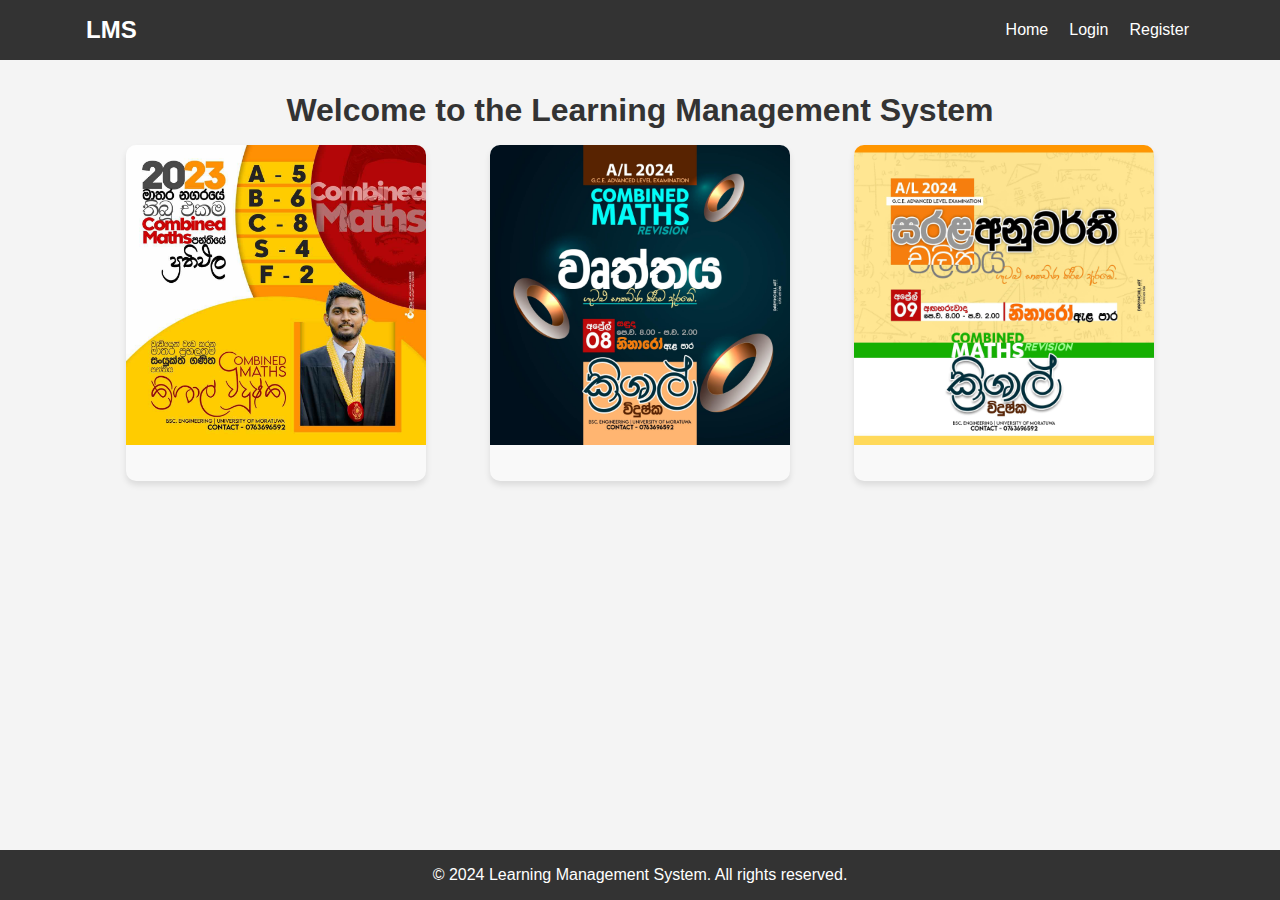
<file: index.html>
<!DOCTYPE html>
<html lang="en">
<head>
    <meta charset="UTF-8">
    <meta name="viewport" content="width=device-width, initial-scale=1.0">
    <title>Learning Management System</title>
    <link rel="stylesheet" href="styles/index.css">
</head>
<body>
    <header>
        <nav>
            <div class="logo">LMS</div>
            <ul class="nav-links">
                <li><a href="index.html">Home</a></li>
                <li><a href='login.html'>Login</a></li>
                <li><a href='register.html'>Register</a></li>
            </ul>
            
        </nav>
    </header>

    <section class="main-content">
        <h1>Welcome to the Learning Management System</h1>
        

        <div class="card-container">
            <div class="card">
                <img src="images/news1.jpg" alt="News 1">
                <div class="card-content">
                </div>
            </div>
            <div class="card">
                <img src="images/update1.jpg" alt="Update 1">
                <div class="card-content">
                </div>
            </div>
            <div class="card">
                <img src="images/event1.jpg" alt="Event 1">
                <div class="card-content">
                </div>
            </div>
        </div>
    </section>

    <footer>
        <p>&copy; 2024 Learning Management System. All rights reserved.</p>
    </footer>
</body>
</html>
</file>
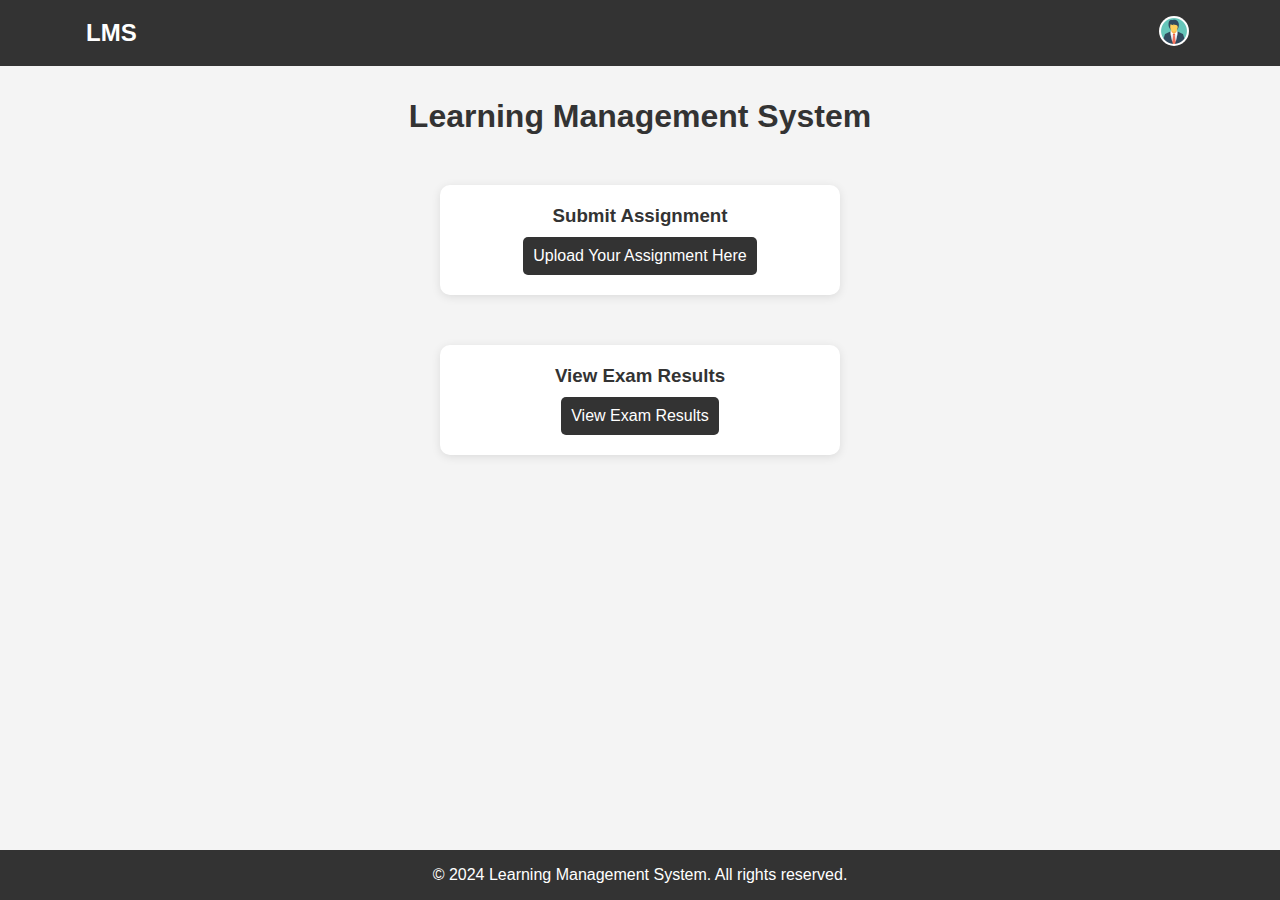
<file: assignments.html>
<!DOCTYPE html>
<html lang="en">
<head>
    <meta charset="UTF-8">
    <meta name="viewport" content="width=device-width, initial-scale=1.0">
    <title>Learning Management System</title>
    <link rel="stylesheet" href="styles/page.css">
</head>
<body>
    <header>
        <nav>
            <div class="logo">LMS</div>
            <ul class="nav-links">
                <li class="user-info">
                    <img src="user-photo.jpg" alt="User Photo">
                    <div class="dropdown-content">
                        <a href="profile.html">Profile</a>
                        <a href="index_user.html">Home</a>
                        <a href="index.html">Sign Out</a>
                    </div>
                </li>
            </ul>
        </nav>
    </header>

    <section class="main-content">
        <h1>Learning Management System</h1>
        <div class="container">
            <h3>Submit Assignment</h3>
            <a href="https://dms.uom.lk/s/NxQWfYt4pyXk35X">
                <button type="button">Upload Your Assignment Here</button>
            </a>
        </div>
        <div class="container">
            <h3>View Exam Results</h3>
            <button type="button" id="viewResultsButton">View Exam Results</button>
        </div>
    </section>

    <footer>
        <p>&copy; 2024 Learning Management System. All rights reserved.</p>
    </footer>

    <script>
        // JavaScript to handle the "View Results" button click event
        document.getElementById('viewResultsButton').addEventListener('click', function() {
            window.location.href = 'results.html'; // Redirect to the exam results page
        });
    </script>
</body>
</html>
</file>
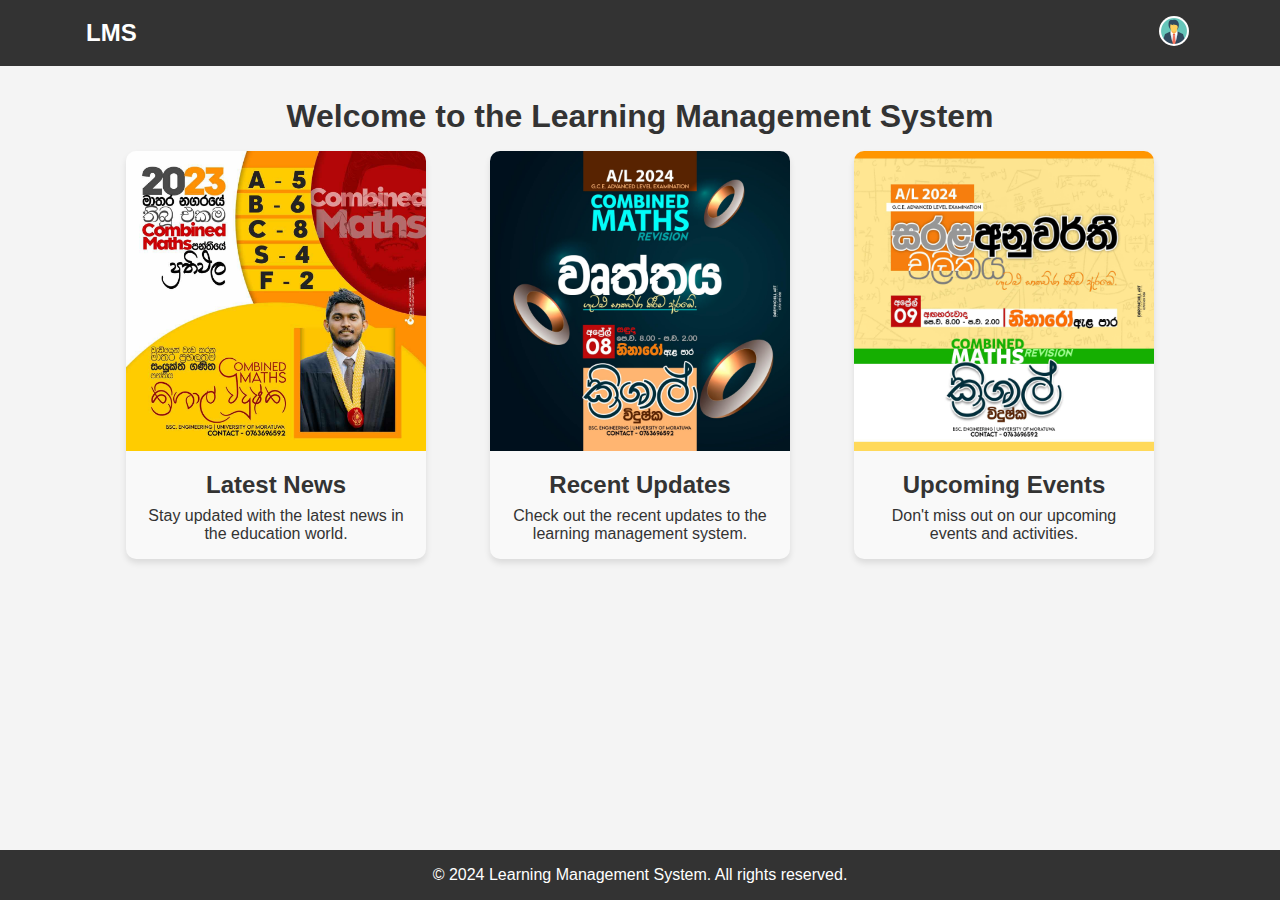
<file: index_user.html>
<!DOCTYPE html>
<html lang="en">
<head>
    <meta charset="UTF-8">
    <meta name="viewport" content="width=device-width, initial-scale=1.0">
    <title>Learning Management System</title>
    <link rel="stylesheet" href="styles/index.css">
</head>
<body>
    <header>
        <nav>
            <div class="logo">LMS</div>
            <ul class="nav-links">
                <li class="user-info">
                    <img src="user-photo.jpg" alt="User Photo">
                    <div class="dropdown-content">
                        <a href="profile.html">Profile</a>
                        <a href="index_user.html">Home</a>
                        <a href="index.html">Sign Out</a>
                    </div>
                </li>
            </ul>
            
        </nav>
    </header>

    <section class="main-content">
        <h1>Welcome to the Learning Management System</h1>
        

        <div class="card-container">
            <div class="card">
                <img src="images/news1.jpg" alt="News 1">
                <div class="card-content">
                    <h2>Latest News</h2>
                    <p>Stay updated with the latest news in the education world.</p>
                </div>
            </div>
            <div class="card">
                <img src="images/update1.jpg" alt="Update 1">
                <div class="card-content">
                    <h2>Recent Updates</h2>
                    <p>Check out the recent updates to the learning management system.</p>
                </div>
            </div>
            <div class="card">
                <img src="images/event1.jpg" alt="Event 1">
                <div class="card-content">
                    <h2>Upcoming Events</h2>
                    <p>Don't miss out on our upcoming events and activities.</p>
                </div>
            </div>
        </div>
    </section>

    <footer>
        <p>&copy; 2024 Learning Management System. All rights reserved.</p>
    </footer>
</body>
</html>
</file>
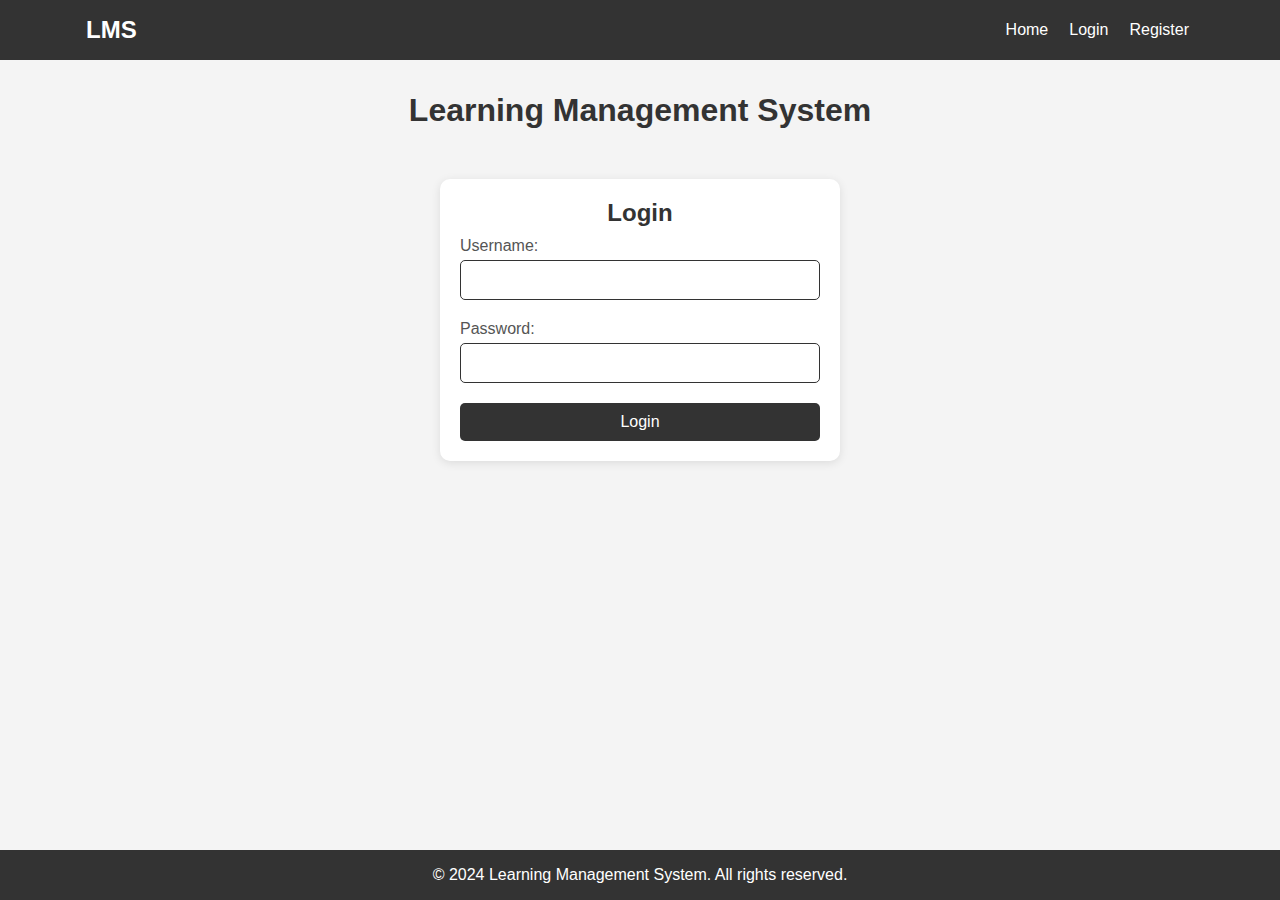
<file: login.html>
<!DOCTYPE html>
<html lang="en">
<head>
    <meta charset="UTF-8">
    <meta name="viewport" content="width=device-width, initial-scale=1.0">
    <title>Learning Management System</title>
    <link rel="stylesheet" href="styles/page.css" >
</head>
<body>
    <header>
        <nav>
            <div class="logo">LMS</div>
            <ul class="nav-links">
                <li><a href="index.html">Home</a></li>
                <li><a href='login.html'>Login</a></li>
                <li><a href='register.html'>Register</a></li>
            </ul>
        </nav>
    </header>

    <section class="main-content">
        <h1>Learning Management System</h1>
        

        <body>
            <div class="container">
                <h2>Login</h2>
                <form id="loginForm">
                    <label for="username">Username:</label>
                    <input type="text" id="username" name="username" required>
                    <label for="password">Password:</label>
                    <input type="password" id="password" name="password" required>
                    <button type="submit", onclick ="window.location.href='userdashboard.html'" >Login</button>
                </form>
            </div>
            <script src="scripts.js"></script>
        </body>
        </div>
    </section>

    <footer>
        <p>&copy; 2024 Learning Management System. All rights reserved.</p>
    </footer>

   </body>
</html>
</file>
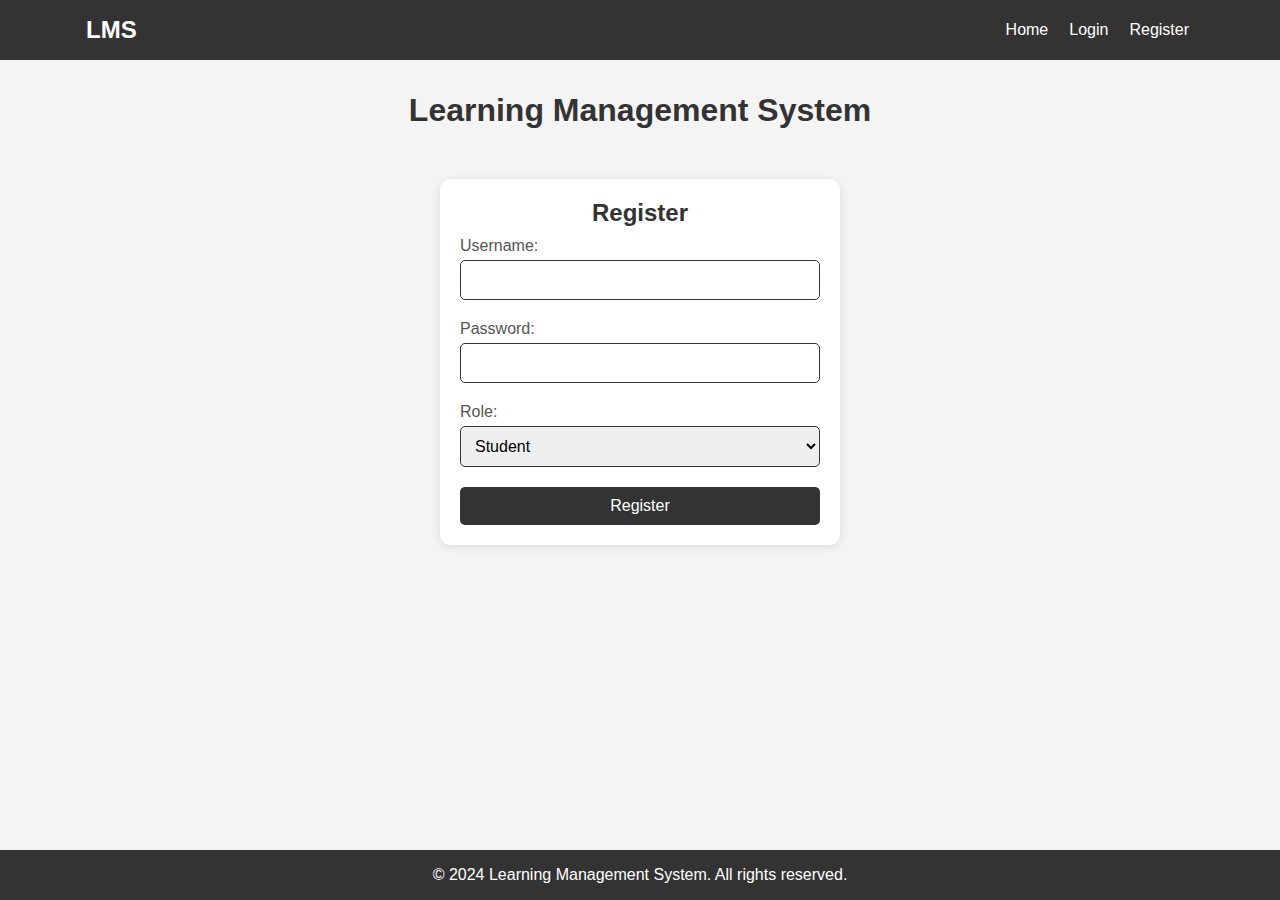
<file: register.html>
<!DOCTYPE html>
<html lang="en">
<head>
    <meta charset="UTF-8">
    <meta name="viewport" content="width=device-width, initial-scale=1.0">
    <title>Learning Management System</title>
    <link rel="stylesheet" href="styles/page.css" >
</head>
<body>
    <header>
        <nav>
            <div class="logo">LMS</div>
            <ul class="nav-links">
                <li><a href="index.html">Home</a></li>
                <li><a href='login.html'>Login</a></li>
                <li><a href='register.html'>Register</a></li>
            </ul>
        </nav>
    </header>

    <section class="main-content">
        <h1>Learning Management System</h1>
        <body>
            <div class="container">
                <h2>Register</h2>
                <form id="registerForm">
                    <label for="username">Username:</label>
                    <input type="text" id="username" name="username" required>
                    <label for="password">Password:</label>
                    <input type="password" id="password" name="password" required>
                    <label for="role">Role:</label>
                    <select id="role" name="role">
                        <option value="student">Student</option>
                        <option value="teacher">Teacher</option>
                    </select>
                    <button type="submit", onclick ="window.location.href='login.html'">Register</button>
                </form>
            </div>
            <script src="scripts.js"></script>
        </body>
        </div>
    </section>

    <footer>
        <p>&copy; 2024 Learning Management System. All rights reserved.</p>
    </footer>

</body>
</html>
</file>
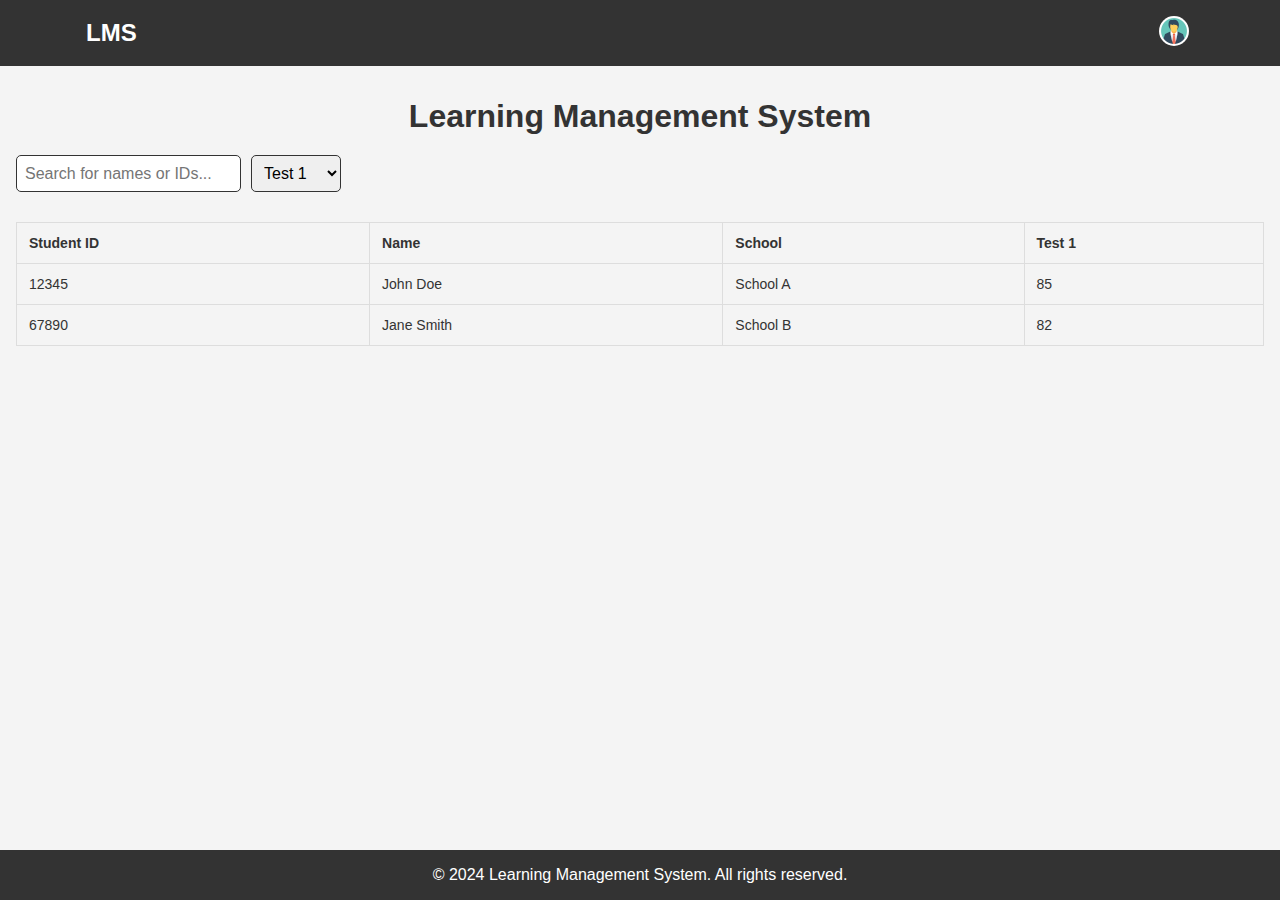
<file: results.html>
<!DOCTYPE html>
<html lang="en">
<head>
    <meta charset="UTF-8">
    <meta name="viewport" content="width=device-width, initial-scale=1.0">
    <title>Learning Management System</title>
    <link rel="stylesheet" href="styles/page.css">
    <style>
        table {
            width: 100%;
            border-collapse: collapse;
            margin: 20px 0;
            font-size: 14px;
            text-align: left;
        }
        th, td {
            padding: 12px;
            border: 1px solid #ddd;
        }
        th {
            background-color: #f4f4f4;
            cursor: pointer;
        }
        th.sort-asc::after {
            content: " 🔽";
        }
        th.sort-desc::after {
            content: " 🔼";
        }
        .search-bar {
            margin: 20px 0;
            display: flex;
            gap: 10px;
        }
        .search-bar input, .search-bar select {
            padding: 8px;
            font-size: 16px;
        }
    </style>
</head>
<body>
    <header>
        <nav>
            <div class="logo">LMS</div>
            <ul class="nav-links">
                <li class="user-info">
                    <img src="user-photo.jpg" alt="User Photo">
                    <div class="dropdown-content">
                        <a href="profile.html">Profile</a>
                        <a href="index_user.html">Home</a>
                        <a href="index.html">Sign Out</a>
                    </div>
                </li>
            </ul>
        </nav>
    </header>

    <section class="main-content">
        <h1>Learning Management System</h1>
        <div class="search-bar">
            <input type="text" id="searchInput" placeholder="Search for names or IDs...">
            <select id="testSelect">
                <option value="test1">Test 1</option>
                <option value="test2">Test 2</option>
                <option value="test3">Test 3</option>
                <option value="test4">Test 4</option>
                <option value="test5">Test 5</option>
                <option value="test6">Test 6</option>
                <option value="test7">Test 7</option>
                <option value="test8">Test 8</option>
                <option value="test9">Test 9</option>
                <option value="test10">Test 10</option>
            </select>
        </div>
        <table id="resultsTable">
            <thead>
                <tr>
                    <th>Student ID</th>
                    <th>Name</th>
                    <th>School</th>
                    <th id="testColumnHeader">Test 1</th>
                </tr>
            </thead>
            <tbody>
                <tr>
                    <td>12345</td>
                    <td>John Doe</td>
                    <td>School A</td>
                    <td data-test1="85" data-test2="90" data-test3="78" data-test4="88" data-test5="92" data-test6="80" data-test7="95" data-test8="84" data-test9="91" data-test10="87">85</td>
                </tr>
                <tr>
                    <td>67890</td>
                    <td>Jane Smith</td>
                    <td>School B</td>
                    <td data-test1="82" data-test2="89" data-test3="91" data-test4="85" data-test5="93" data-test6="88" data-test7="84" data-test8="90" data-test9="86" data-test10="92">82</td>
                </tr>
                <!-- Add more rows as needed -->
            </tbody>
        </table>
    </section>

    <footer>
        <p>&copy; 2024 Learning Management System. All rights reserved.</p>
    </footer>

    <script>
        document.addEventListener('DOMContentLoaded', () => {
            // Sortable columns
            const table = document.getElementById('resultsTable');
            const headers = table.querySelectorAll('th');
            headers.forEach(header => {
                header.addEventListener('click', () => {
                    const index = Array.from(headers).indexOf(header);
                    const rows = Array.from(table.querySelectorAll('tbody tr'));
                    const isAscending = header.classList.contains('sort-asc');
                    rows.sort((rowA, rowB) => {
                        const cellA = rowA.children[index].innerText;
                        const cellB = rowB.children[index].innerText;
                        return isAscending ? cellA.localeCompare(cellB) : cellB.localeCompare(cellA);
                    });
                    rows.forEach(row => table.querySelector('tbody').appendChild(row));
                    headers.forEach(h => h.classList.remove('sort-asc', 'sort-desc'));
                    header.classList.add(isAscending ? 'sort-desc' : 'sort-asc');
                });
            });

            // Search filter
            const searchInput = document.getElementById('searchInput');
            searchInput.addEventListener('input', () => {
                const filter = searchInput.value.toLowerCase();
                const rows = table.querySelectorAll('tbody tr');
                rows.forEach(row => {
                    const cells = Array.from(row.cells);
                    const matches = cells.some(cell => cell.innerText.toLowerCase().includes(filter));
                    row.style.display = matches ? '' : 'none';
                });
            });

            // Change test results based on selected test
            const testSelect = document.getElementById('testSelect');
            testSelect.addEventListener('change', () => {
                const selectedTest = testSelect.value;
                const rows = table.querySelectorAll('tbody tr');
                rows.forEach(row => {
                    const testCell = row.cells[3];
                    testCell.innerText = testCell.getAttribute(`data-${selectedTest}`);
                });
                const selectedTestIndex = testSelect.selectedIndex;
                const selectedTestName = testSelect.options[selectedTestIndex].text;
                document.getElementById('testColumnHeader').innerText = selectedTestName;
            });
        });
    </script>
    
</body>
</html>
</file>
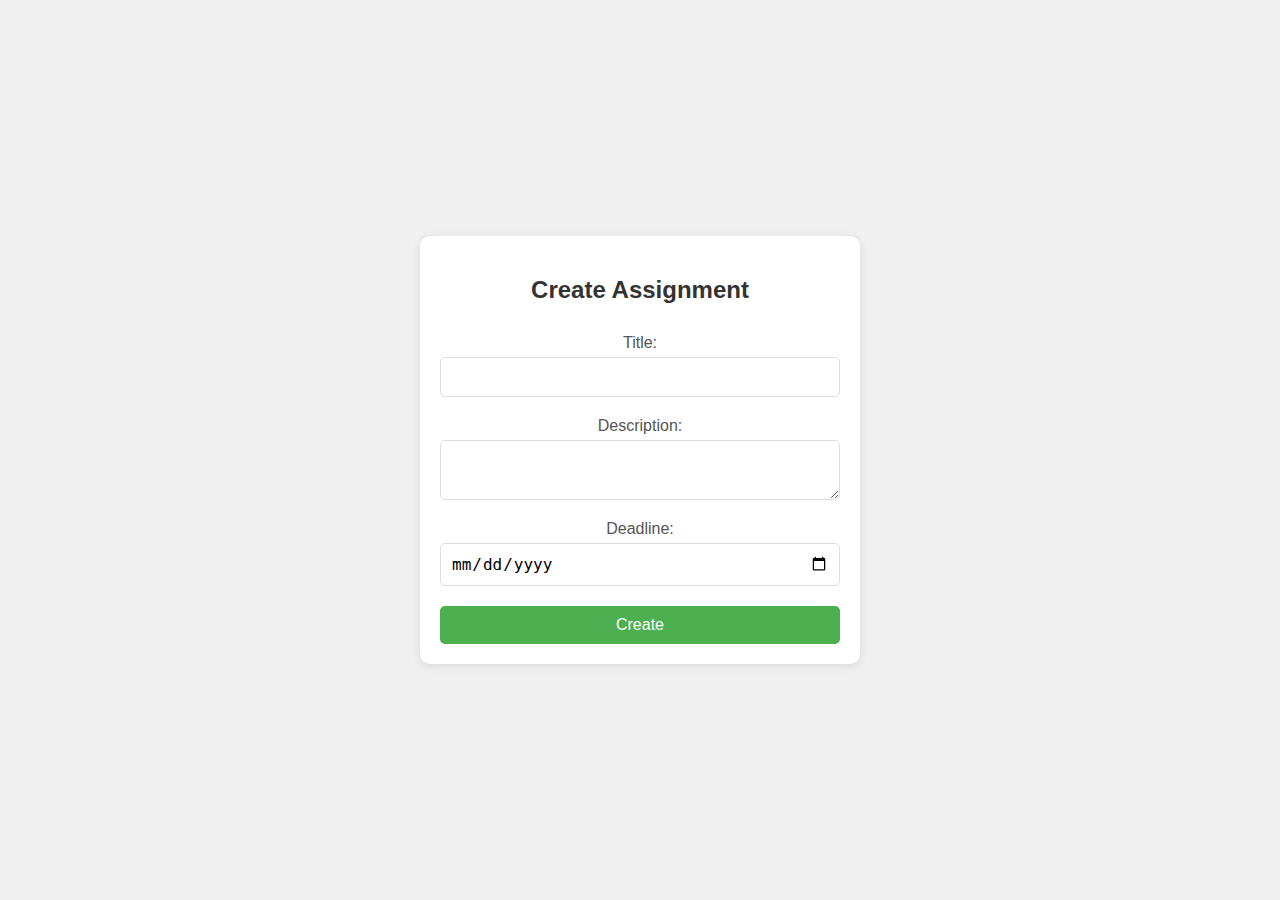
<file: teacher-dashboard.html>
<!DOCTYPE html>
<html>
<head>
    <title>Teacher Dashboard</title>
    <link rel="stylesheet" type="text/css" href="styles.css">
</head>
<body>
    <div class="container">
        <h2>Create Assignment</h2>
        <form id="createAssignmentForm">
            <label for="assignmentTitle">Title:</label>
            <input type="text" id="assignmentTitle" name="assignmentTitle" required>
            <label for="assignmentDescription">Description:</label>
            <textarea id="assignmentDescription" name="assignmentDescription" required></textarea>
            <label for="assignmentDeadline">Deadline:</label>
            <input type="date" id="assignmentDeadline" name="assignmentDeadline" required>
            <button type="submit">Create</button>
        </form>
    </div>
    <script src="scripts.js"></script>
</body>
</html>
</file>
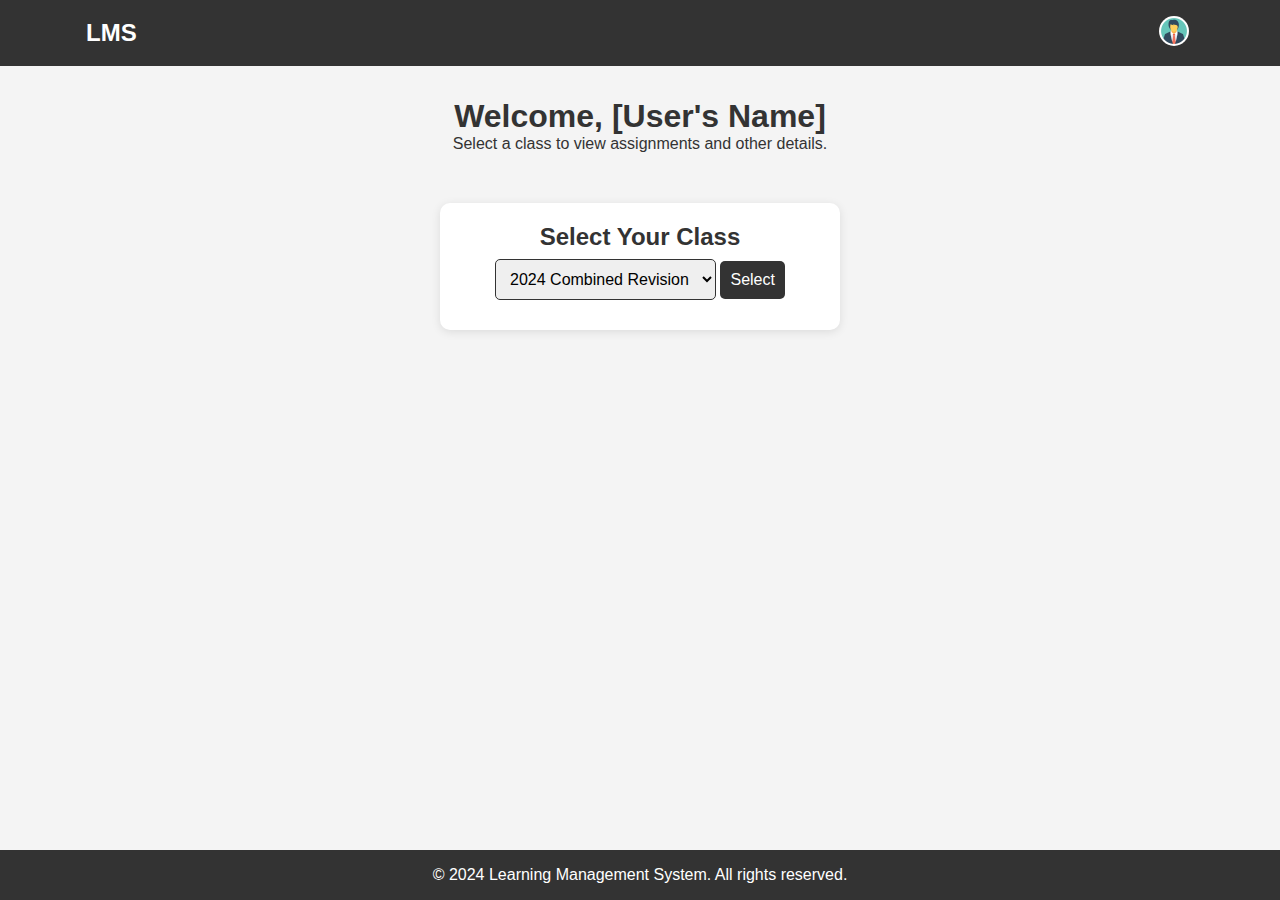
<file: userdashboard.html>
<!DOCTYPE html>
<html lang="en">
<head>
    <meta charset="UTF-8">
    <meta name="viewport" content="width=device-width, initial-scale=1.0">
    <title>Dashboard</title>
    <link rel="stylesheet" href="styles/page.css">

</head>
<body>
    <header>
        <nav>
            <div class="logo">LMS</div>
            <ul class="nav-links">
                <li class="user-info">
                    <img src="user-photo.jpg" alt="User Photo">
                    <div class="dropdown-content">
                        <a href="profile.html">Profile</a>
                        <a href="index_user.html">Home</a>
                        <a href="index.html">Sign Out</a>
                    </div>
                </li>
                
            </ul>
        </nav>
    </header>



    <section class="main-content">
        <h1>Welcome, [User's Name]</h1>
        <p>Select a class to view assignments and other details.</p>
        <!-- Content for class selection and other features -->
        <body>
            <div class="container">
                <h2>Select Your Class</h2>
                <select id="classSelect">
                    <option value="2024 Combined Revision">2024 Combined Revision</option>
                    <option value="2025 Combined Theory">2025 Combined Theory</option>
                    <option value="2026 Combined Theory">2026 Combined Theory</option>
                </select>
                <button id="selectClassButton", onclick="window.location.href='assignments.html'", value>Select</button>
            </div>
            <script src="scripts.js"></script>
        </body>
    </section>

    <footer>
        <p>&copy; 2024 Learning Management System. All rights reserved.</p>
    </footer>
</body>
</html>
</file>
<file: styles/index.css>
* {
    margin: 0;
    padding: 0;
    box-sizing: border-box;
    font-family: Arial, sans-serif;
}

body {
    background-color: #f4f4f4;
    color: #333;
    display: flex;
    flex-direction: column;
    min-height: 100vh;
}

header {
    background-color: #007bff;
    color: white;
    padding: 1rem 0;
}

nav {
    display: flex;
    justify-content: space-between;
    align-items: center;
    max-width: 1200px;
    margin: 0 auto;
    padding: 0 20px;
}

.logo {
    font-size: 1.5rem;
    font-weight: bold;
}

.nav-links {
    list-style: none;
}

.nav-links li {
    display: inline;
    margin: 0 10px;
}

.nav-links a {
    color: white;
    text-decoration: none;
    font-size: 1rem;
}

.container {
    flex: 1;
    max-width: 600px;
    margin: 50px auto;
    background: white;
    padding: 30px;
    border-radius: 10px;
    box-shadow: 0 2px 4px rgba(0,0,0,0.1);
    text-align: center;
}

.container h1 {
    margin-bottom: 20px;
}

.container p {
    margin-bottom: 30px;
}

.buttons {
    display: flex;
    justify-content: center;
    gap: 20px;
}

button {
    padding: 10px 20px;
    font-size: 1rem;
    color: white;
    background-color: #007bff;
    border: none;
    border-radius: 5px;
    cursor: pointer;
}

button:hover {
    background-color: #0056b3;
}

footer {
    background-color: #007bff;
    color: white;
    text-align: center;
    padding: 10px 0;
}
        body {
            font-family: Arial, sans-serif;
            margin: 0;
            padding: 0;
            box-sizing: border-box;
        }

        header {
            background-color: #333;
            color: white;
            padding: 1rem 0;
        }

        .logo {
            font-size: 1.5rem;
            margin-left: 1rem;
            display: inline-block;
        }

        .nav-links {
            list-style: none;
            padding: 0;
            margin: 0;
            float: right;
            margin-right: 1rem;
        }

        .nav-links li {
            display: inline;
            margin-left: 1rem;
        }

        .nav-links a {
            color: white;
            text-decoration: none;
        }

        .main-content {
            text-align: center;
            padding: 2rem 1rem;
        }

        .card-container {
            display: flex;
            justify-content: center;
            gap: 2rem;
            flex-wrap: wrap;
        }

        .card {
            background-color: #f9f9f9;
            border-radius: 10px;
            box-shadow: 0 4px 6px rgba(0, 0, 0, 0.1);
            overflow: hidden;
            width: 300px;
            margin: 1rem;
        }

        .card img {
            width: 100%;
            height: auto;
        }

        .card-content {
            padding: 1rem;
        }

        .card-content h2 {
            margin: 0;
            font-size: 1.5rem;
        }

        .card-content p {
            font-size: 1rem;
            margin: 0.5rem 0 0 0;
        }

        footer {
            background-color: #333;
            color: white;
            text-align: center;
            padding: 1rem 0;
            position: fixed;
            width: 100%;
            bottom: 0;
        }
 
        body {
            font-family: Arial, sans-serif;
        }
    
        header nav {
            display: flex;
            justify-content: space-between;
            align-items: center;
            padding: 0 30px;
            background-color: #333;
            color: white;
        }
    
        .logo {
            font-size: 1.5em;
            font-weight: bold;
        }
    
        .nav-links {
            list-style: none;
            display: flex;
            align-items: center;
        }
    
        .nav-links li {
            margin-right: 5px;
        }
    
        .nav-links a {
            color: white;
            text-decoration: none;
        }
    
        .user-info {
            position: relative;
            display: inline-block;
        }
    
        .user-info img {
            width: 30px;
            height: 30px;
            border-radius: 50%;
            cursor: pointer;
        }
    
        .dropdown-content {
            display: none;
            position: absolute;
            background-color: white;
            min-width: 100px;
            box-shadow: 0px 8px 10px 0px rgba(0,0,0,0.2);
            z-index: 4;
            margin-left: -80px;
        }
    
        .dropdown-content a {
            color: black;
            padding: 12px 16px;
            text-decoration: none;
            display: block;
        }
    
        .dropdown-content a:hover {
            background-color: #f1f1f1;
        }
    
        .user-info:hover .dropdown-content {
            display: block;
        }
</file>
<file: styles/page.css>
* {
    margin: 0;
    padding: 0;
    box-sizing: border-box;
    font-family: Arial, sans-serif;
}

body {
    background-color: #f4f4f4;
    color: #333;
    display: flex;
    flex-direction: column;
    min-height: 100vh;
}

header {
    background-color: #007bff;
    color: white;
    padding: 1rem 0;
}

nav {
    display: flex;
    justify-content: space-between;
    align-items: center;
    max-width: 1200px;
    margin: 0 auto;
    padding: 0 20px;
}

        .container {
            flex: 1;
            max-width: 600px;
            margin: 50px auto;
            background: white;
            padding: 30px;
            border-radius: 10px;
            box-shadow: 0 2px 4px rgba(0,0,0,0.1);
            text-align: center;
        }

            .container {
        background: #fff;
        padding: 20px;
        border-radius: 10px;
        box-shadow: 0 2px 10px rgba(0, 0, 0, 0.1);
        max-width: 400px;
        width: 100%;
        text-align: center;
        }
            button {
        padding: 10px;
        background-color: #333;
        color: white;
        border: none;
        border-radius: 5px;
        cursor: pointer;
        font-size: 16px;
        margin-top: 10px;
        }
            input, select, textarea {
        padding: 10px;
        margin-bottom: 10px;
        border: 1px solid #333;
        border-radius: 5px;
        font-size: 16px;
        }

        form {
        display: flex;
        flex-direction: column;
        }

        label {
            margin: 10px 0 5px;
            color: #555;
            text-align: left
        }

        button:hover {
            background-color: #333;
        }

        .buttons {
            display: flex;
            justify-content: space-between;
        }

        .buttons button {
            width: 48%;
        }

        header {
            background-color: #333;
            color: white;
            padding: 1rem 0;
        }

        .logo {
            font-size: 1.5rem;
            margin-left: 1rem;
            display: inline-block;
        }

        .nav-links {
            list-style: none;
            padding: 0;
            margin: 0;
            float: right;
            margin-right: 1rem;
        }

        .nav-links li {
            display: inline;
            margin-left: 1rem;
        }

        .nav-links a {
            color: white;
            text-decoration: none;
        }

        .main-content {
            text-align: center;
            padding: 2rem 1rem;
        }


        footer {
            background-color: #333;
            color: white;
            text-align: center;
            padding: 1rem 0;
            position: fixed;
            width: 100%;
            bottom: 0;
        }
    body {
        font-family: Arial, sans-serif;
    }

    header nav {
        display: flex;
        justify-content: space-between;
        align-items: center;
        padding: 0 30px;
        background-color: #333;
        color: white;
    }

    .logo {
        font-size: 1.5em;
        font-weight: bold;
    }

    .nav-links {
        list-style: none;
        display: flex;
        align-items: center;
    }

    .nav-links li {
        margin-right: 5px;
    }

    .nav-links a {
        color: white;
        text-decoration: none;
    }

    .user-info {
        position: relative;
        display: inline-block;
    }

    .user-info img {
        width: 30px;
        height: 30px;
        border-radius: 50%;
        cursor: pointer;
    }

    .dropdown-content {
        display: none;
        position: absolute;
        background-color: white;
        min-width: 100px;
        box-shadow: 0px 8px 10px 0px rgba(0,0,0,0.2);
        z-index: 4;
        margin-left: -80px;
    }

    .dropdown-content a {
        color: black;
        padding: 12px 16px;
        text-decoration: none;
        display: block;
    }

    .dropdown-content a:hover {
        background-color: #f1f1f1;
    }

    .user-info:hover .dropdown-content {
        display: block;
    }
</file>
<file: styles.css>
body {
    font-family: 'Arial', sans-serif;
    background-color: #f0f0f0;
    margin: 0;
    padding: 0;
    display: flex;
    justify-content: center;
    align-items: center;
    height: 100vh;
}

.container {
    background: #fff;
    padding: 20px;
    border-radius: 10px;
    box-shadow: 0 2px 10px rgba(0, 0, 0, 0.1);
    max-width: 400px;
    width: 100%;
    text-align: center;
}

h1 {
    color: #333;
}

h2 {
    color: #333;
}

p {
    color: #555;
}

form {
    display: flex;
    flex-direction: column;
}

label {
    margin: 10px 0 5px;
    color: #555;
}

input, select, textarea {
    padding: 10px;
    margin-bottom: 10px;
    border: 1px solid #ddd;
    border-radius: 5px;
    font-size: 16px;
}

button {
    padding: 10px;
    background-color: #4CAF50;
    color: white;
    border: none;
    border-radius: 5px;
    cursor: pointer;
    font-size: 16px;
    margin-top: 10px;
}

button:hover {
    background-color: #45a049;
}

.buttons {
    display: flex;
    justify-content: space-between;
}

.buttons button {
    width: 48%;
}

#assignmentsList {
    margin-top: 20px;
}

.assignment {
    background: #fafafa;
    padding: 10px;
    border: 1px solid #eee;
    border-radius: 5px;
    margin-bottom: 10px;
}

.assignment h3 {
    margin: 0;
    color: #333;
}

.assignment p {
    margin: 5px 0;
    color: #555;
}
</file>
